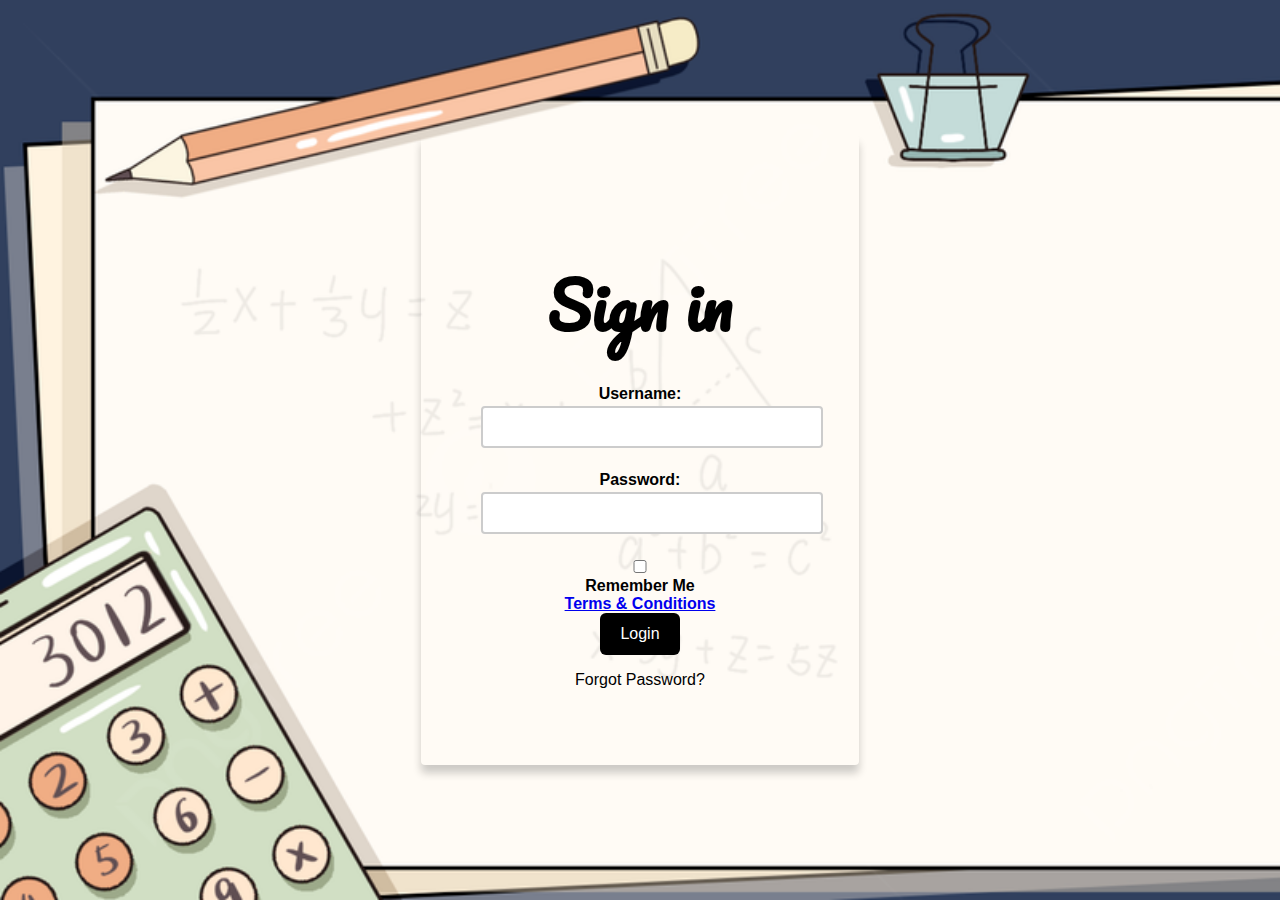
<file: index.html>
<!DOCTYPE html>
<html lang="en">
<head>
    <meta charset="UTF-8">
    <meta name="viewport" content="width=device-width, initial-scale=1.0">
    <title>If=else Statement</title>
    <link rel="stylesheet" href="index.css">
    <link rel="preconnect" href="https://fonts.gstatic.com" crossorigin>
    <link href="https://fonts.googleapis.com/css2?family=Pacifico&display=swap" rel="stylesheet">
</head>
<body>
    <div class="login-container">
        <h2>Sign in</h2>
        <form id="login-form">
            <div class="form-group">
                <label for="username">Username:</label>
                <input type="text" id="username" name="username" required>
            </div>
            <div class="form-group">
                <label for="password">Password:</label>
                <input type="password" id="password" name="password" required>
            </div>
            <div class="two-col">
                <div class="one">
                    <input type="checkbox" id="register-check">
                    <label for="register-check"> Remember Me</label>
                </div>
                <div class="two">
                    <label><a class="nav-link" href="tac.html"> Terms & Conditions </a></label>
                </div>
            <button type="submit">Login</button>
        </form>
        <p id="error-message" class="error-message"></p>
        <p class="forgot-password"><a href="#" id="forgot-password">Forgot Password?</a></p>
    </div>
    <script src="index.js"></script>
</body>
</html>
</file>
<file: index.css>
body {
    font-family: Arial, sans-serif;
    margin: 0;
    display: flex;
    justify-content: center;
    align-items: center;
    height: 100vh;
    background: url(bg.jpg);;
    background-size: cover;
    background-repeat: no-repeat;
    background-attachment: fixed;
    overflow: hidden;
}

.login-container {
    background-color: transparent;
    padding: 60px;
    border-radius: 4px;
    box-shadow: 0px 8px 8px rgba(1, 10, 10, 0.2);
    background: transparent;
    background-size: cover;
    text-align: center;
    
}

h2 {
    color: black;
    margin-bottom: 25px; 
    display: flex;
    justify-content: center;
    align-items: center;
    min-height: 10vh;
    background: transparent;
    font-family:'Pacifico', cursive;
     font-size: 4em;
    
}

.form-group {
    margin-bottom: 20px;
}
.two-forms{
    display: flex;
    gap: 10px;
}
label {
    display: #333;
    margin-top: 10px;
    font-weight: bold;
    color: black;
}

input {
    width: 100%;
    padding: 10px;
    margin: 3px 0;
    border: 2px solid #ccc;
    border-radius: 4px;
    font-size: 16px;
    background: white; (255, 255, 255, 0.2);
}

button {
    color: white;
    border: none;
    padding: 12px 20px;
    border-radius: 6px;
    cursor: pointer;
    font-size: 16px;
    background: black;
}

.error-message {
    color: #ff5555;
    margin-top: 10px;
    
}

.forgot-password a {
    text-decoration: none;
    color: black;
    font-size: 16px;
}

.forgot-password a:hover {
    text-decoration: underline;
}
</file>
